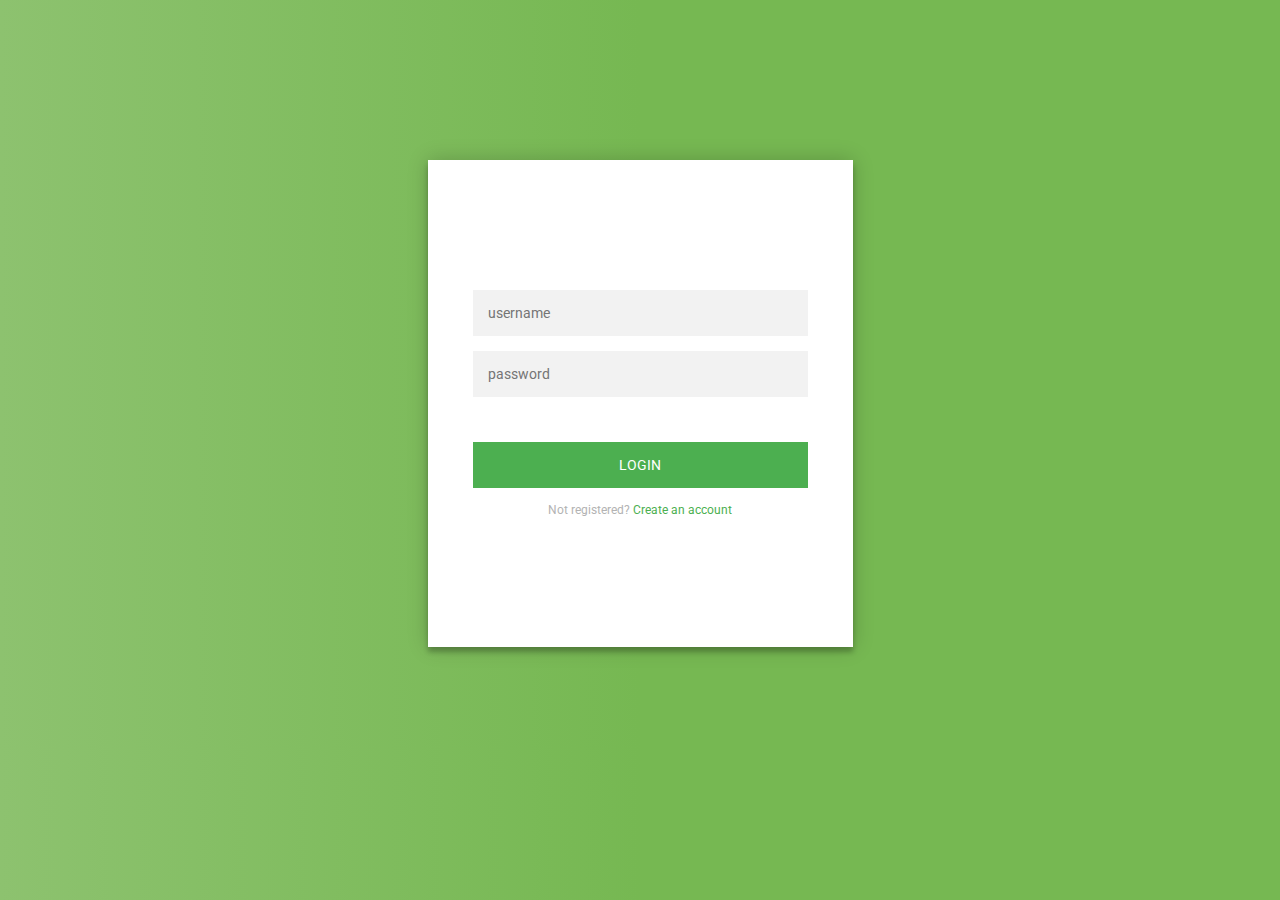
<file: SignIn-LogIn.html>
<!DOCTYPE html>
<html lang="en">
<head>
    <meta charset="UTF-8">
    <meta name="viewport" content="width=device-width, initial-scale=1.0">
    <link rel="stylesheet" href="css/signin.css">  
    <title>SignUp/Login</title>
    <script src="js/jquery-2.1.1.js"></script>
    <script src="js/dem.js"></script>
    
</head>
<body>
    <div class="login-page">
        <div class="form">
          <form class="register-form">
            <input type="text" placeholder="name"/>
            <input type="password" placeholder="password"/>
            <input type="text" placeholder="email address"/>
            <button>create</button>
            <p class="message">Already registered? <a href="#">Sign In</a></p>
          </form>
          <form class="login-form">
            <input type="text" placeholder="username"/>
            <input type="password" placeholder="password"/>
            <button>login</button>
            <p class="message">Not registered? <a href="#">Create an account</a></p>
          </form>
        </div>
      </div>
      <script src="js/dem.js"></script>
      
</body>
</html>
</file>
<file: css/signin.css>
@import url(https://fonts.googleapis.com/css?family=Roboto:300);

.login-page {
  width: 425px;
  padding: 12% 0 0;
  margin: auto;
}
.form {
  position: relative;
  z-index: 1;
  background: #FFFFFF;
  max-width: 360px;
  margin: 0 auto 100px;
  padding: 130px 45px;
  text-align: center;
  box-shadow: 0 0 20px 0 rgba(0, 0, 0, 0.2), 0 5px 5px 0 rgba(0, 0, 0, 0.24);
}
.form input {
  font-family: "Roboto", sans-serif;
  outline: 0;
  background: #f2f2f2;
  width: 100%;
  border: 0;
  margin: 0 0 15px;
  padding: 15px;
  box-sizing: border-box;
  font-size: 14px;
}
button{
  margin-top: 30px;
}
.form button {
  font-family: "Roboto", sans-serif;
  text-transform: uppercase;
  outline: 0;
  background: #4CAF50;
  width: 100%;
  border: 0;
  padding: 15px;
  color: #FFFFFF;
  font-size: 14px;
  -webkit-transition: all 0.3 ease;
  transition: all 0.3 ease;
  cursor: pointer;
}
.form button:hover,.form button:active,.form button:focus {
  background: #43A047;
}
.form .message {
  margin: 15px 0 0;
  color: #b3b3b3;
  font-size: 12px;
}
.form .message a {
  color: #4CAF50;
  text-decoration: none;
}
.form .register-form {
  display: none;
}
.container {
  position: relative;
  z-index: 1;
  max-width: 300px;
  margin: 0 auto;
}
.container:before, .container:after {
  content: "";
  display: block;
  clear: both;
}
.container .info {
  margin: 50px auto;
  text-align: center;
}
.container .info h1 {
  margin: 0 0 15px;
  padding: 0;
  font-size: 36px;
  font-weight: 300;
  color: #1a1a1a;
}
.container .info span {
  color: #4d4d4d;
  font-size: 12px;
}
.container .info span a {
  color: #000000;
  text-decoration: none;
}
.container .info span .fa {
  color: #EF3B3A;
}
body {
  background: #76b852; 
  background: rgb(141,194,111);
  background: linear-gradient(90deg, rgba(141,194,111,1) 0%, rgba(118,184,82,1) 50%);
  font-family: "Roboto", sans-serif;
  -webkit-font-smoothing: antialiased;
  -moz-osx-font-smoothing: grayscale;      
}
</file>
